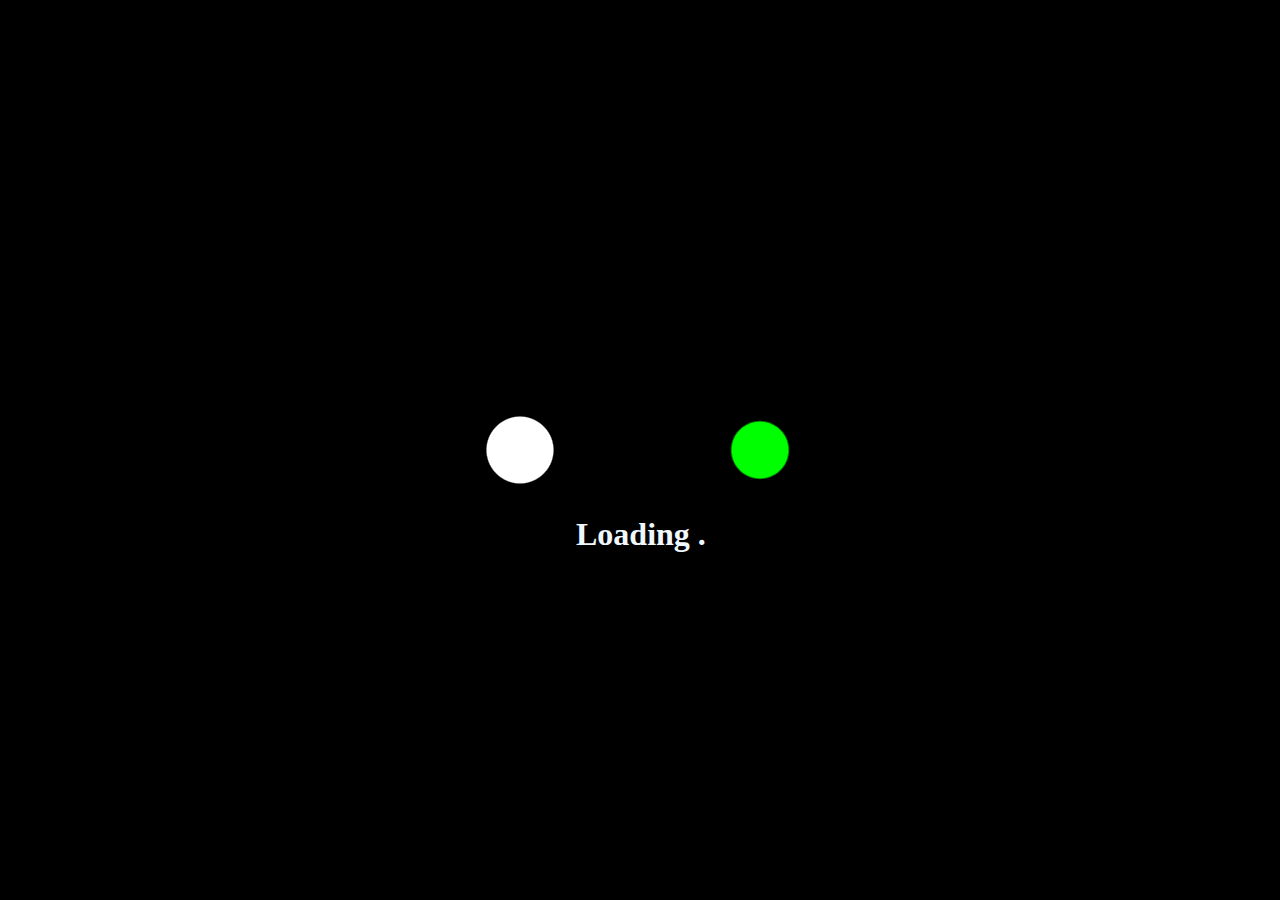
<file: index.html>
<!DOCTYPE html>
<html>
    -->
  <head>
    <title>Welcome To Alfonsus Simbolon</title>
    <meta name="viewport" content="width=device-width, initial-scale=1" />
    <link rel="shortcut icon" href="images/Iconslogo/rsz_logo_1-150x150.png" />

    <style>
      html,body{
          background:#000;
          margin:0;
      }
      .centered{
          width:400px;
          height:400px;
          position:absolute;
          top:50%;
          left:50%;
          transform:translate(-50%,-50%);
          background:#000;
          filter: blur(10px) contrast(20);
      }
      .circle-1,.circle-2{
          width:70px;
          height:70px;
          position:absolute;
          background:#fff;
          border-radius:50%;
          top:50%;left:50%;
          transform:translate(-50%,-50%);
      }

      /*
      The below code will animate the circle balls using css animation
      */
      .circle-1{
          left:20%;
          animation:osc-l 1.5s ease-in infinite;
          background-color: #fff;
      }
      .circle-2{
          left:80%;
          animation:osc-r 1.5s ease-in infinite;
          background: #2b2;
      }
      @keyframes osc-l{
          0%{left:20%;}
          50%{left:50%;}
          100%{left:20%;}
      }
      @keyframes osc-r{
          0%{left:80%;}
          50%{left:50%;}
          100%{left:80%;}
      }

      .text h1{
          color: aliceblue;
          top: 55%;
          position: absolute;
          left: 45%;
          font-weight: bold;
      }
      .text h1:after{
          content: ".";
          position: absolute;
          animation: caret infinite;
          animation-duration: 1.5s;
          animation-timing-function: steps(20, end);
      }


      @keyframes caret {
          0%, 100% {
            opacity: 0;
          }
          50% {
            opacity: 1;
          }
        }
    </style>
  </head>
  <body>
    <div class="centered">
      <div class="circle-1"></div>
      <div class="circle-2"></div>
    </div>
    <div class="text"><h1>Loading&nbsp;</h1></div>
    <script>
      //The below script changes the page to home after 2.3s using timeout function.
      setTimeout(function () {
        window.location.href = "home.html";
      }, 2300);
    </script>
  </body>
</html>
</file>
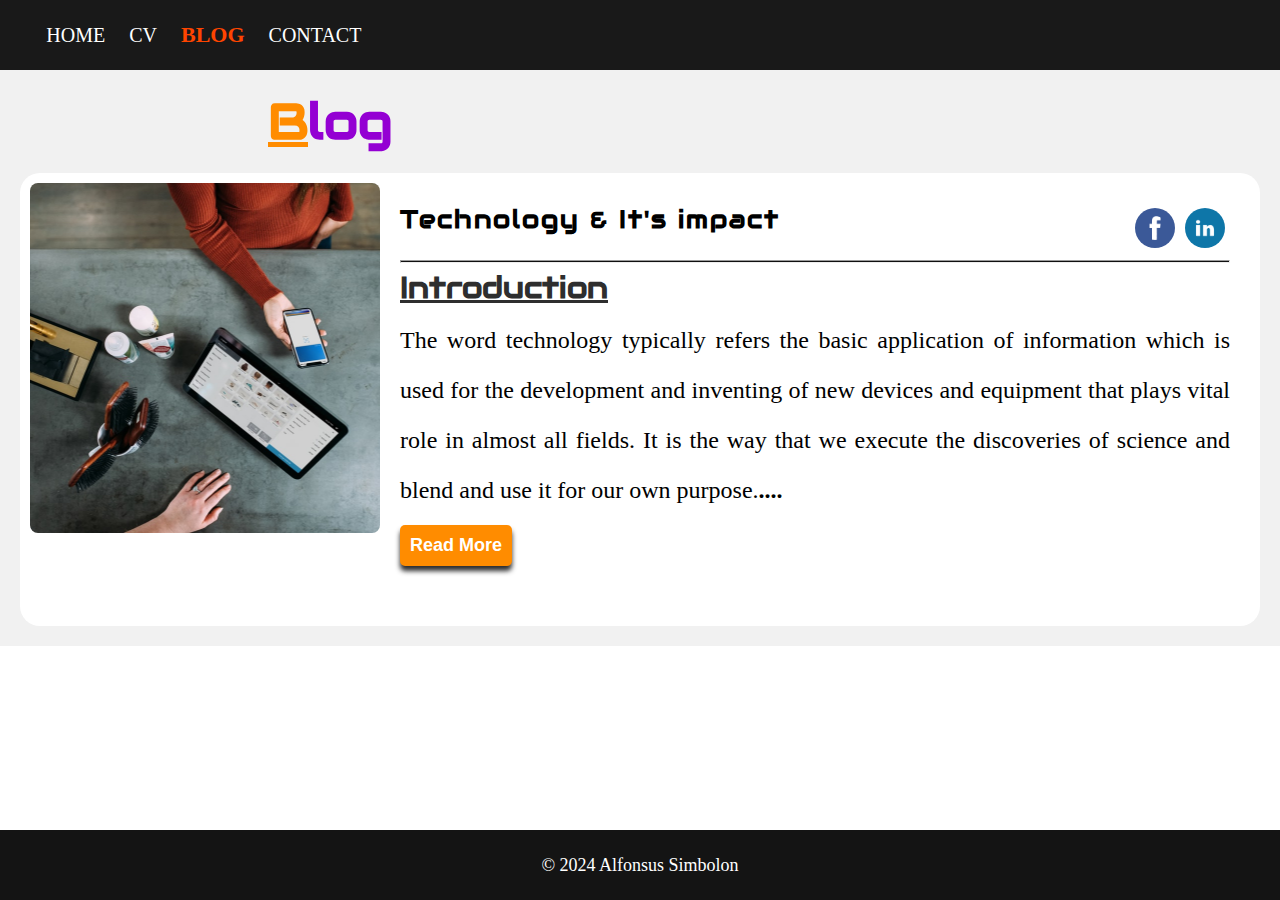
<file: blog.html>
<!DOCTYPE html>
<html>
    <head>
      <meta charset="utf-8">
      <meta lang="en">
       <meta name="viewport" content="width=device-width, initial-scale=1">
       <link rel="shortcut icon" href="images/Iconslogo/rsz_logo_1-150x150.png" />
        <link href="css/blog.css" type="text/css" rel="stylesheet">
        <link href="css/style.css" rel="stylesheet" type="text/css">
        <link href="https://fonts.googleapis.com/css?family=Audiowide|Baloo+Tamma|Kelly+Slab|Neucha|Righteous&display=swap" rel="stylesheet">
    <style>
        .toggle{
            height: 0px;
            background-color: #2e2e2e;
        }
        #open{
            color: aliceblue;
        }
        @media only screen and (max-width: 800px){
            .toggle{
                height: 50px;
            }
            
        }
    </style>
    </head>
    <body>
        <div class="toggle">
            <span style="font-size:40px;cursor:pointer;margin-left: 10px;" onclick="openNav()" id="open">&#9776; </span>
        </div>
       <div id="myNav" class="navbar" style="background-color: rgba(0,0,0,0.9);">
          <a href="javascript:void(0)" class="closebtn" onclick="closeNav()" id="close">&times;</a>
          <div class="navbar-content">
            <a href="home.html">Home</a>
            <a href="resume.html">CV</a>
            <a href="blog.html" id="active">Blog</a>
            <a href="contact.html">Contact</a>
          </div>
        </div>
        <div class="blog">
           <h1 style="color:darkviolet; position: relative; left: 20%;"><span style="color: darkorange; text-decoration: underline">B</span>log</h1>
            <div class="blog-main">
            <div class="main-part" id="main">
               <div class="cont-img" id="coimg">
               </div>
               <div class="cont-text">
                 <div  class="blog-header">
                 <span class="social-icons">
                     
                      <a href="https://web.facebook.com/alfonsius.simbolon" target="_blank"><img src="images/Iconslogo/facebook-32.png" class="fa-facebook"></a>
                      
                      <a href="https://linkedin.com/in/alfonsus-simbolon-5771b71b9" target="_blank"><img src="images/Iconslogo/linkedin-32.png" class="fa-linkedin"></a>
                      
                  </span>
                  Technology & It's impact
                  <hr style="clear: both; height: 3px; background-color: #101010">
                 </div>
                   <p><b><span class="h2">Introduction</span></b><br>The word technology typically refers the basic application of information which is used for the development and inventing of new devices and equipment that plays vital role in almost all fields. It is the way that we execute the discoveries of science and blend and use it for our own purpose.<span id="dots" style="font-weight: bold;">....</span><span id="more">Today, it a common term that denotes various tools, machines and equipment. These all tools are invented by human to make tasks faster, easier, comfortable and more convenient. Even though technology has gone a very long way in making life more convenient for every one of us, technology has also brought along a variety of negative effects that we cannot overlook.
                       <br><b><span class="h2">Advantages of Technology</span></b><br>
                   If we say how old is technology, then we can get variety of answers. But I want to say technology is as old a life itself. We have always had different forms of technology so it is very much difficult for us to point out the concurrent and the exact invention of technology at every point of our civilization. All the daily requirements and tools that we use including mobile phones, internet, gas stove, air conditions, bikes, vehicles, refrigerators, heater etc all are the inventions of technology. Technology helps us in almost all of the fields including education, agriculture, research and so on. For example, today we are able to chat with each other in real time only with the help of technology. We can have video conferencing, real time chatting, audio transfer. We can hear that somewhere due to technology people are using holographic technique to make a virtual reality which looks real and accurate.
                       <br><b><span class="h2">Addiction of technology</span></b><br>
                   Due to advancement and rapid growth of technology it is fine to improve our life and the process of living. However, there is too rapid increase in the addiction level of technology and this addiction can be very dangerous and disastrous. Recently, due to the addiction of popular video game PUBG we have heard many incidents. A friend killed another due to just not giving something inside game, a child killed his parents in India because his parents restrict him from playing such game. Many such incidents were happened due to the addiction in technology. Another very good example is our cell phones, no matter where you go, you will find people busy and focused on their phone than the real world. Today, every one in this society uses vehicles to travel to very short distance which lacks physical exercise. This causes many chronic diseases including diabetes, High blood pressure etc.
                       <br><b><span class="h2">Disadvantages of technology</span></b><br>
                   Although we are getting a lot of benefits from technology, we too face many problems through it. The first and the worst condition that is faced by using technology is pollution. Due to drastic increase in pollution of our environment, we are facing new diseases, global warming and depletion of various resources. Valuable resources are in the phase of extinct. We are getting too high temperature in summer and too low in winter due to global warming caused by technology.  Because of excessive of entertainment provided by technology in our daily lives, people don’t go outside and enjoy the nature.<br>
                   The technology has both positive and negative impact on daily lifestyle. However, we need to manage the both as two sides of same coin. It is usually hard for a lot of people to find correct balance between the real world and the virtual which is created by technology. There are some people who become so addicted to technology and the way of life that technology brought that people have totally forgotten how life is with nature. Also, there are some who have refused to accept technology and are stuck with old ways which makes them to live a life that is not up to standard. It is better to find the right balance between technology and life. Doing this will go a very long way in living a life that is both easy (using technology) and healthy (through nature).
                       <br><b><span class="h2">Conclusion</span></b><br>
                   We can tell technology to be very addictive as a result of its convenience and the easy comfort sources with much better entertainment that it offers. It is however important that a person try to find a balance between nature and technology and not get too much of technology. If one can be able to do this, it is sure that one’s life will be changed for a better and one would be able to live a happy and free of stress-free life.
                   </span></p>
                   <button onclick="myFunction()" id="myBtn" class="btn-more">Read more</button>
               </div>
            </div>
        </div>
        </div>
        
        <!--Copyright Information-->
        <div class="copyright">
            <p>&copy; 2024 <a href="linkedin.com/in/alfonsus-simbolon-5771b71b9">Alfonsus Simbolon</a></p>
        </div>
        <script>
            function myFunction() {
                var dots = document.getElementById("dots");
                var moreText = document.getElementById("more");
                var btnText = document.getElementById("myBtn");
                var main = document.getElementById("main");
                var coimg = document.getElementById("coimg");
              if (dots.style.display === "none") {
                  dots.style.display = "inline";
                  btnText.innerHTML = "Read more";
                  moreText.style.display = "none";
                  main.style.display = "flex";
                  coimg.style.width = "350px";
                  
                  
              } else {
                  dots.style.display = "none";
                  btnText.innerHTML = "Read less";
                  moreText.style.display = "inline";
                  main.style.display = "block";
                  coimg.style.width = "100%";
                  coimg.style.transition = "all 1s";
                }
        }
        </script>
        <script src="js/main.js" type="text/javascript"></script>
    </body>
</html>
</file>
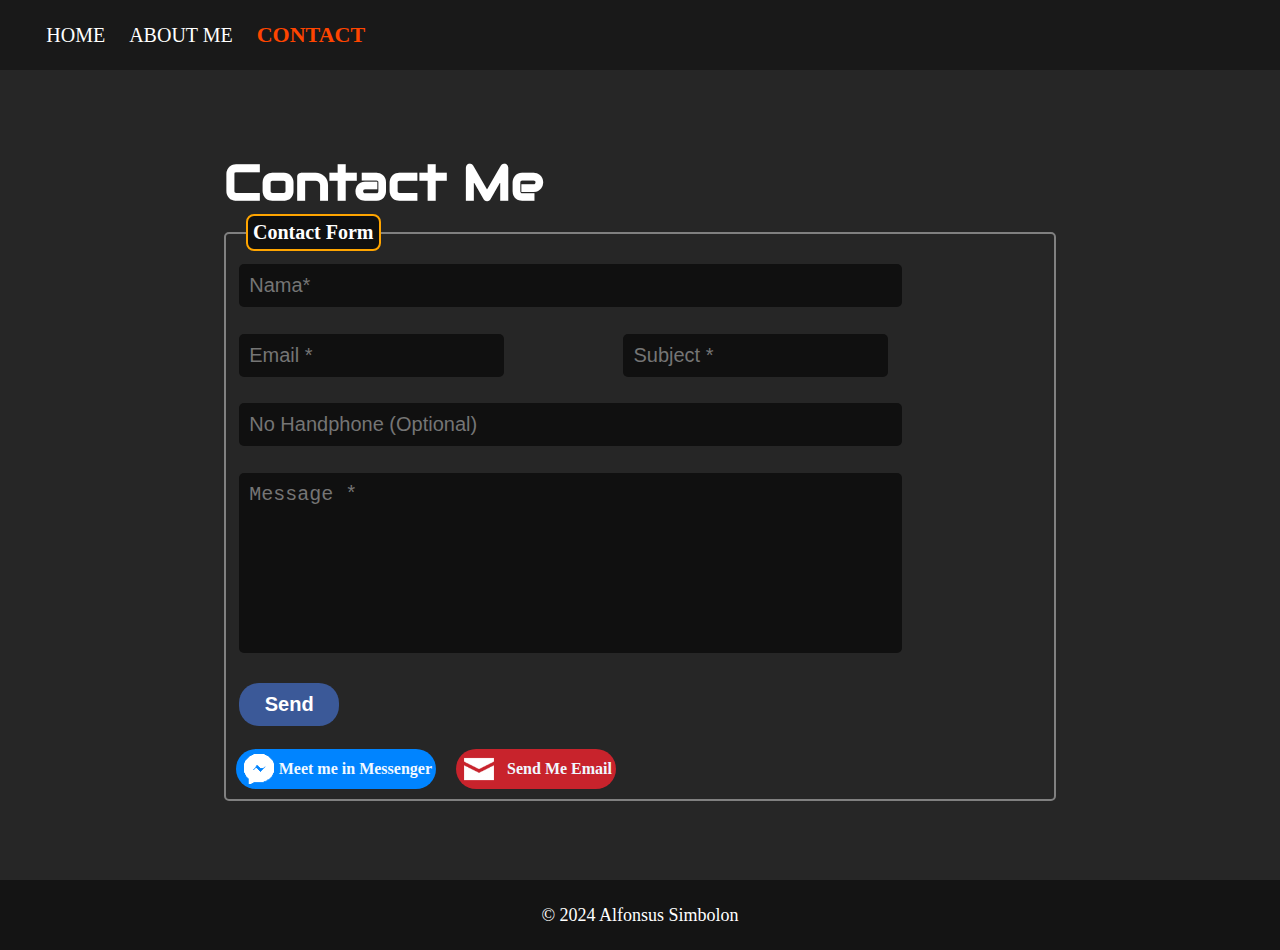
<file: contact.html>
<!DOCTYPE html>
<html>
    <head>
        <title>Contact Me</title>
        <meta charset="utf-8">
        <meta lang="en">
        <meta name="viewport" content="width=device-width, initial-scale=1">
       <link rel="shortcut icon" href="images/Iconslogo/rsz_logo_1-150x150.png" />
        <link href="css/contact.css" rel="stylesheet" type="text/css">
        <link href="css/style.css" type="text/css" rel="stylesheet">
        <link href="https://fonts.googleapis.com/css?family=Audiowide|Baloo+Tamma|Kelly+Slab|Neucha|Righteous&display=swap" rel="stylesheet">
        <style>
        .toggle{
            height: 0px;
            background-color: #2e2e2e;
        }
        #open{
            color: aliceblue;
        }
        @media only screen and (max-width: 800px){
            .toggle{
                height: 50px;
            }
            
        }
    </style>
    </head>
    <body>
        <div class="toggle">
            <span style="font-size:40px;cursor:pointer;margin-left: 10px;" onclick="openNav()" id="open">&#9776; </span>
        </div>
       <div id="myNav" class="navbar" style="background-color: rgba(0,0,0,0.9);">
          <a href="javascript:void(0)" class="closebtn" onclick="closeNav()" id="close">&times;</a>
          <div class="navbar-content">
            <a href="home.html">Home</a>
            <a href="resume.html">About me</a>
            <a href="gallery.html" id="active">Contact</a>
          </div>
        </div>
        
        <div class="contact-area" id="contact">
            <div class="text-part">
                <h1>Contact Me</h1>
                <fieldset>
                    <legend>Contact Form</legend>
                    <div class="cont-form">
                    <form onsubmit="return validateForm()">
                    <input type="text" id="name" placeholder="Nama*"><br>
                    <input type="text" id="email" placeholder="Email *">
                    <input type="text" id="subject" placeholder="Subject *"><br>
                    <input type="text" placeholder="No Handphone (Optional)" id="phone"><br>
                    <textarea id="message" placeholder="Message *"></textarea><br>
                    <button type="submit" id="btn-submit">Send</button>
                    <div class="soci-contact">
                       <a href="https://m.me/forkhaki" target="_blank">
                        <div class="messenger">
                            <img src="images/Iconslogo/messengerf.png">
                            <div class="text">Meet me in Messenger</div>
                        </div>
                        </a>
                        <a href="mailto:alfonsussimbolon30@gmail.com?subject=Site_Message&body=Hi" target="_blank">
                        <div class="email">
                             <img src="images/Iconslogo/envelope.png">
                            <div class="text">Send Me Email</div>
                        </div>
                        </a>
                    </div>
                    </form>
                </div>
                </fieldset>
            </div>
        </div>
        <!--This is for playing alert sound-->
        <audio id="alert" src="sound/alerts.mp3" preload="auto"></audio>
        <audio id="success" src="sound/success.mp3" preload="auto"></audio>

        <!--Copyright Information-->
        <div class="copyright">
            <p>&copy; 2024 <a href="linkedin.com/in/alfonsus-simbolon-5771b71b9">Alfonsus Simbolon</a></p>
        </div>
        <script src="js/main.js" type="text/javascript"></script>
        <script src="js/formValidate.js" type="text/javascript"></script>
    </body>
</html>
</file>
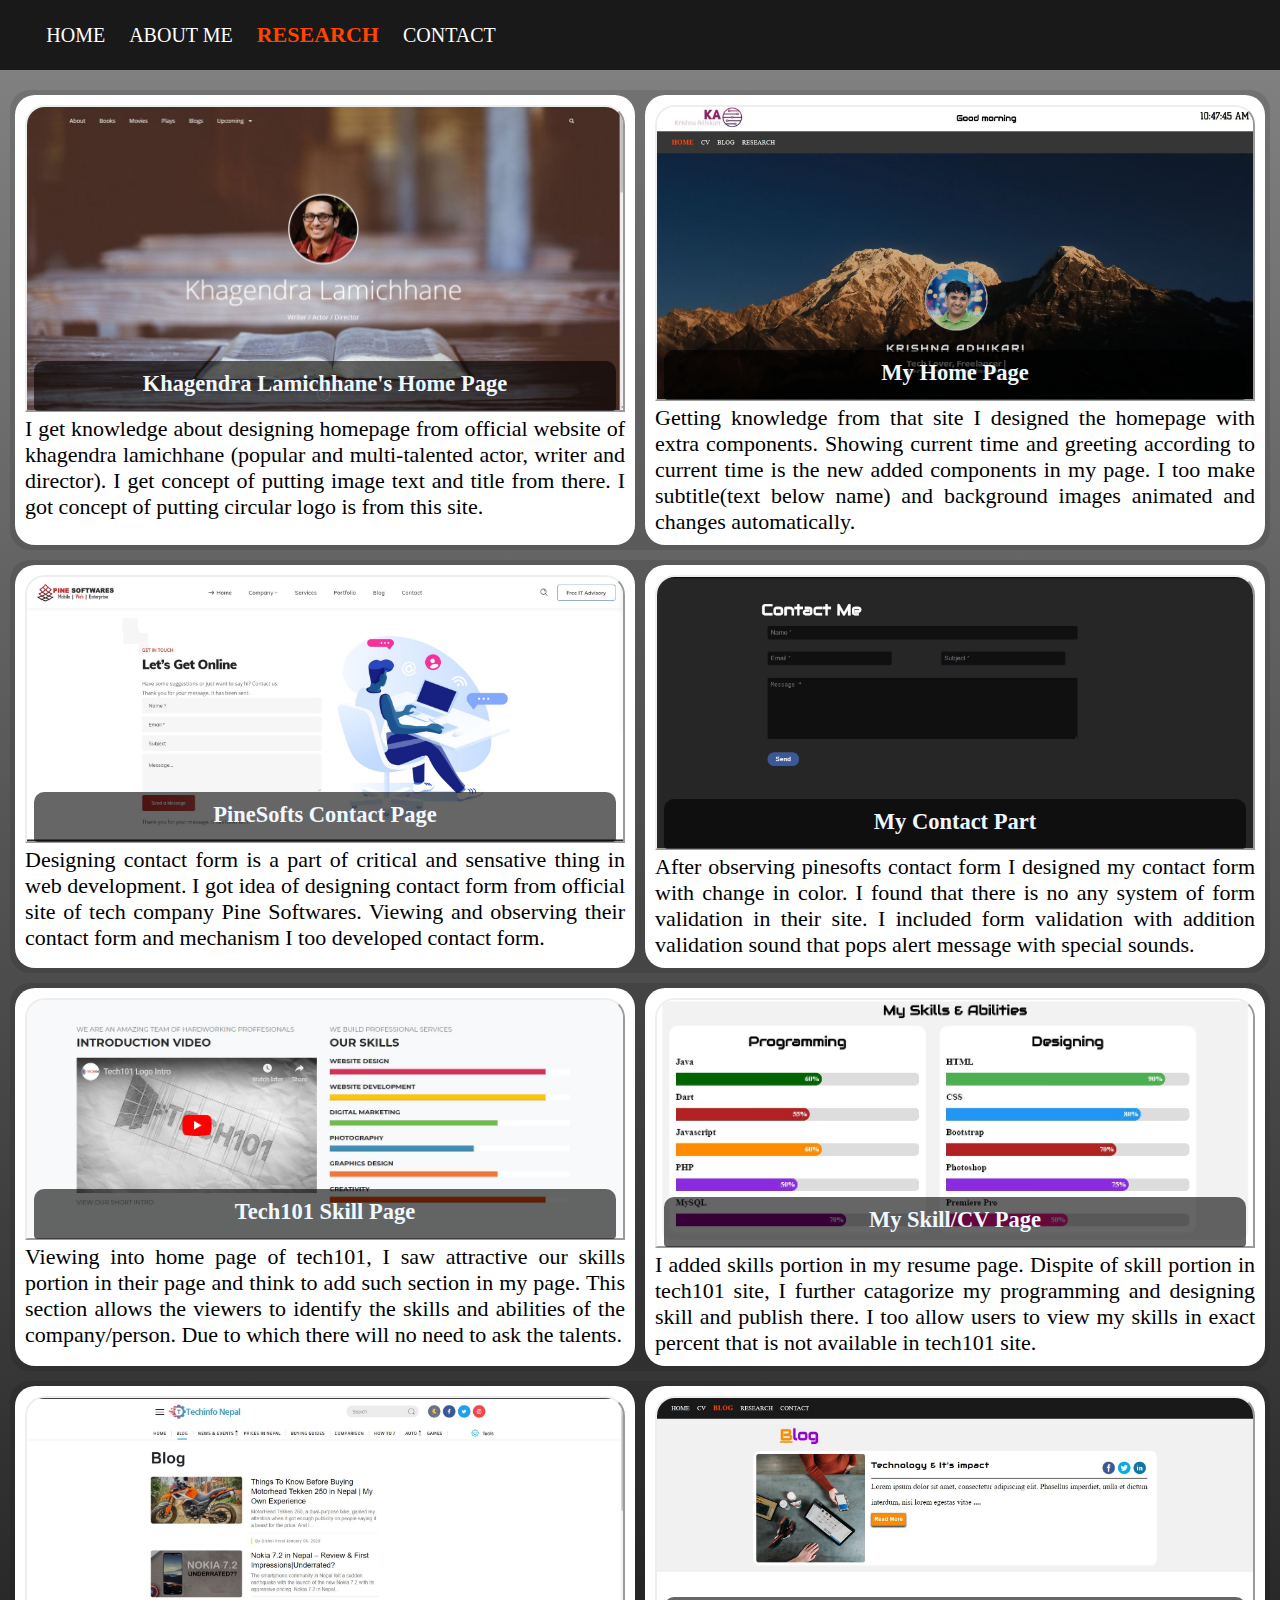
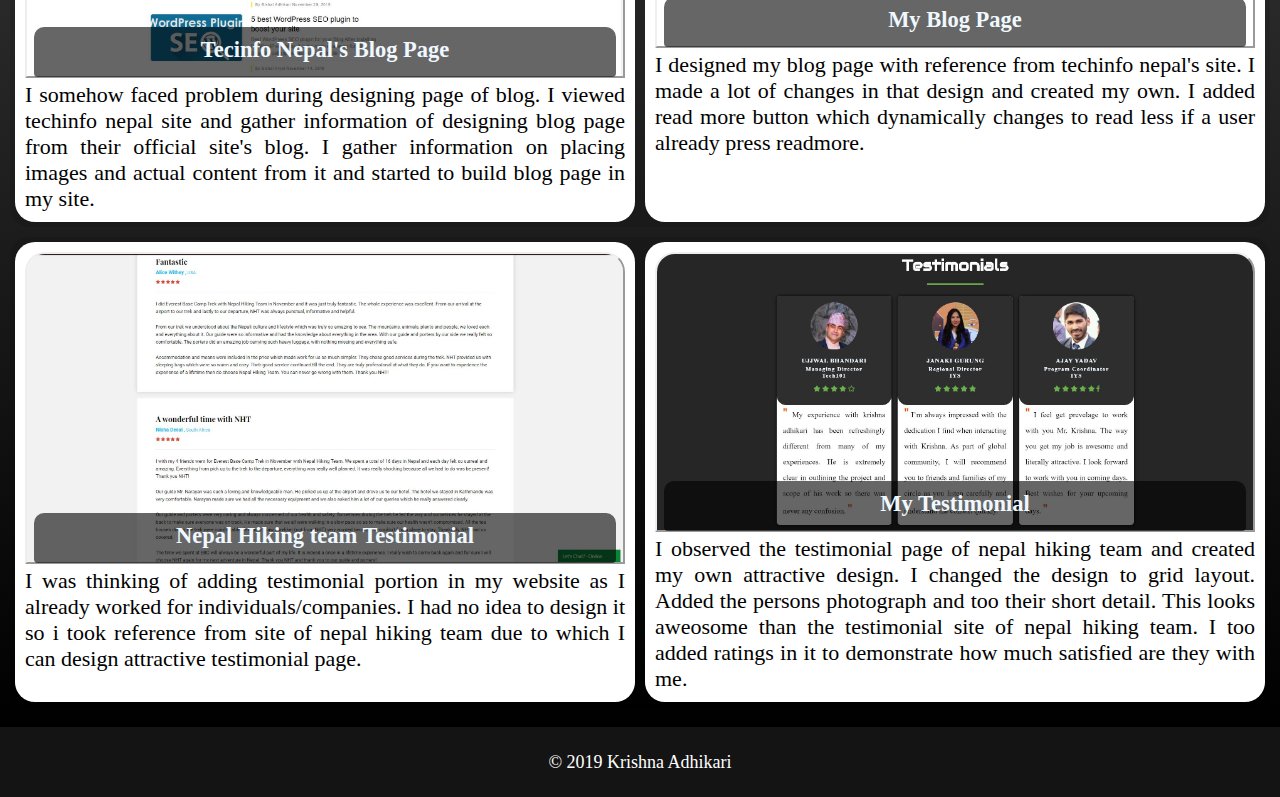
<file: research.html>
<!DOCTYPE html>
<html>
    <head>
      <meta charset="utf-8">
      <meta lang="en">
       <meta name="viewport" content="width=device-width, initial-scale=1">
       <link rel="shortcut icon" href="images/Iconslogo/rsz_logo_1-150x150.png" />
        <link href="css/research.css" type="text/css" rel="stylesheet">
        <link href="css/style.css" rel="stylesheet" type="text/css">
        <link href="https://fonts.googleapis.com/css?family=Audiowide|Baloo+Tamma|Kelly+Slab|Neucha|Righteous&display=swap" rel="stylesheet">
    <style>
        .toggle{
            height: 0px;
            background-color: #2e2e2e;
        }
        #open{
            color: aliceblue;
        }
        @media only screen and (max-width: 800px){
            .toggle{
                height: 50px;
            }
            
        }
    </style>
    </head>
    <body>
        <div class="toggle">
            <span style="font-size:40px;cursor:pointer;margin-left: 10px;" onclick="openNav()" id="open">&#9776; </span>
        </div>
       <div id="myNav" class="navbar" style="background-color: rgba(0,0,0,0.9);">
          <a href="javascript:void(0)" class="closebtn" onclick="closeNav()" id="close">&times;</a>
          <div class="navbar-content">
            <a href="home.html">Home</a>
            <a href="resume.html">About me</a>
            <a href="research.html" id="active">Research</a>
            <a href="contact.html">Contact</a>
          </div>
        </div>
        <div class="research" id="main">
           <!--Research 1-->
            <div class="content">
                <div class="part-left">
                    <div class="impart-re">
                        <img src="images/khhome.jpg">
                        <div class="overlay">
                            <a href="http://khagendralamichhane.com.np/" class="icon" title="Go to site" target="_blank"><img src="images/Iconslogo/link-50.png" class="link"></a>
                        </div>
                        <div class="website-name">
                            <h2>Khagendra Lamichhane's Home Page</h2>
                        </div>
                    </div>
                    <div class="tepart-re">
                        I get knowledge about designing homepage from official website of khagendra lamichhane (popular and multi-talented actor, writer and director). I get concept of putting image text and title from there. I got concept of putting circular logo is from this site.
                    </div>
                </div>
                <div class="part-right">
                    <div class="impart-re">
                        <img src="images/myhome.JPG">
                        <div class="overlay">
                            <a href="home.html" class="icon" title="Go to site" target="_blank"><img src="images/Iconslogo/link-50.png" class="link"></a>
                        </div>
                        <div class="website-name">
                            <h2>My Home Page</h2>
                        </div>
                    </div>
                    <div class="tepart-re">
                        Getting knowledge from that site I designed the homepage with extra components. Showing current time and greeting according to current time is the new added components in my page. I too make subtitle(text below name) and background images animated and changes automatically.
                    </div>
                </div>
            </div>
            
            <!--Research 2-->
            <div class="content">
                <div class="part-left">
                    <div class="impart-re">
                        <img src="images/picontact.JPG">
                        <div class="overlay">
                            <a href="https://pinesofts.com/contact" class="icon" title="Go to site" target="_blank"><img src="images/Iconslogo/link-50.png" class="link"></a>
                        </div>
                        <div class="website-name">
                            <h2>PineSofts Contact Page</h2>
                        </div>
                    </div>
                    <div class="tepart-re">
                        Designing contact form is a part of critical and sensative thing in web development. I got idea of designing contact form from official site of tech company Pine Softwares. Viewing and observing their contact form and mechanism I too developed contact form.
                    </div>
                </div>
                <div class="part-right">
                    <div class="impart-re">
                        <img src="images/mycontact.JPG">
                        <div class="overlay">
                            <a href="home.html#contact" class="icon" title="Go to site" target="_blank"><img src="images/Iconslogo/link-50.png" class="link"></a>
                        </div>
                        <div class="website-name">
                            <h2>My Contact Part</h2>
                        </div>
                    </div>
                    <div class="tepart-re">
                        After observing pinesofts contact form I designed my contact form with change in color. I found that there is no any system of form validation in their site. I included form validation with addition validation sound that pops alert message with special sounds.
                    </div>
                </div>
            </div>
            
            <!--Research 3-->
            <div class="content">
                <div class="part-left">
                    <div class="impart-re">
                        <img src="images/tech101skill.JPG">
                        <div class="overlay">
                            <a href="https://tech101.com.np" class="icon" title="Go to site" target="_blank"><img src="images/Iconslogo/link-50.png" class="link"></a>
                        </div>
                        <div class="website-name">
                            <h2>Tech101 Skill Page</h2>
                        </div>
                    </div>
                    <div class="tepart-re">
                        Viewing into home page of tech101, I saw attractive our skills portion in their page and think to add such section in my page. This section allows the viewers to identify the skills and abilities of the company/person. Due to which there will no need to ask the talents.
                    </div>
                </div>
                <div class="part-right">
                    <div class="impart-re">
                        <img src="images/myskill.JPG">
                        <div class="overlay">
                            <a href="resume.html#skill-section" class="icon" title="Go to site" target="_blank"><img src="images/Iconslogo/link-50.png" class="link"></a>
                        </div>
                        <div class="website-name">
                            <h2>My Skill/CV Page</h2>
                        </div>
                    </div>
                    <div class="tepart-re">
                        I added skills portion in my resume page. Dispite of skill portion in tech101 site, I further catagorize my programming and designing skill and publish there. I too allow users to view my skills in exact percent that is not available in tech101 site. 
                    </div>
                </div>
            </div>
            
            <!--Research 4-->
            <div class="content">
                <div class="part-left">
                    <div class="impart-re">
                        <img src="images/tecblog.JPG">
                        <div class="overlay">
                            <a href="https://techinfonepal.com/category/blog/" class="icon" title="Go to site" target="_blank"><img src="images/Iconslogo/link-50.png" class="link"></a>
                        </div>
                        <div class="website-name">
                            <h2>Tecinfo Nepal's Blog Page</h2>
                        </div>
                    </div>
                    <div class="tepart-re">
                        I somehow faced problem during designing page of blog. I viewed techinfo nepal site and gather information of designing blog page from their official site's blog.
                        I gather information on placing images and actual content from it and started to build blog page in my site.
                    </div>
                </div>
                <div class="part-right">
                    <div class="impart-re">
                        <img src="images/myblog.JPG">
                        <div class="overlay">
                            <a href="blog.html" class="icon" title="Go to site" target="_blank"><img src="images/Iconslogo/link-50.png" class="link"></a>
                        </div>
                        <div class="website-name">
                            <h2>My Blog Page</h2>
                        </div>
                    </div>
                    <div class="tepart-re">
                        I designed my blog page with reference from techinfo nepal's site. I made a lot of changes in that design and created my own. I added read more button which dynamically changes to read less if a user already press readmore.
                    </div>
                </div>
            </div>
            
            <!--Research 5-->
            <div class="content">
                <div class="part-left">
                    <div class="impart-re">
                        <img src="images/nephiketestimonial.JPG">
                        <div class="overlay">
                            <a href="https://www.nepalhikingteam.com/testimonial/" class="icon" title="Go to site" target="_blank"><img src="images/Iconslogo/link-50.png" class="link"></a>
                        </div>
                        <div class="website-name">
                            <h2>Nepal Hiking team Testimonial</h2>
                        </div>
                    </div>
                    <div class="tepart-re">
                        I was thinking of adding testimonial portion in my website as I already worked for individuals/companies. I had no idea to design it so i took reference from site of nepal hiking team due to which I can design attractive testimonial page. 
                    </div>
                </div>
                <div class="part-right">
                    <div class="impart-re">
                        <img src="images/mytestim.JPG">
                        <div class="overlay">
                            <a href="home.html#testimonial" class="icon" title="Go to site" target="_blank"><img src="images/Iconslogo/link-50.png" class="link"></a>
                        </div>
                        <div class="website-name">
                            <h2>My Testimonial</h2>
                        </div>
                    </div>
                    <div class="tepart-re">
                        I observed the testimonial page of nepal hiking team and created my own attractive design. I changed the design to grid layout. Added the persons photograph and too their short detail. This looks aweosome than the testimonial site of nepal hiking team. I too added ratings in it to demonstrate how much satisfied are they with me.
                    </div>
                </div>
            </div>
        </div>
        
        <!--Copyright Information-->
        <div class="copyright">
            <p>&copy; 2019 <a href="https://adhikarikrishna1.com.np">Krishna Adhikari</a></p>
        </div>
        <script src="js/main.js" type="text/javascript"></script>
    </body>
</html>
</file>
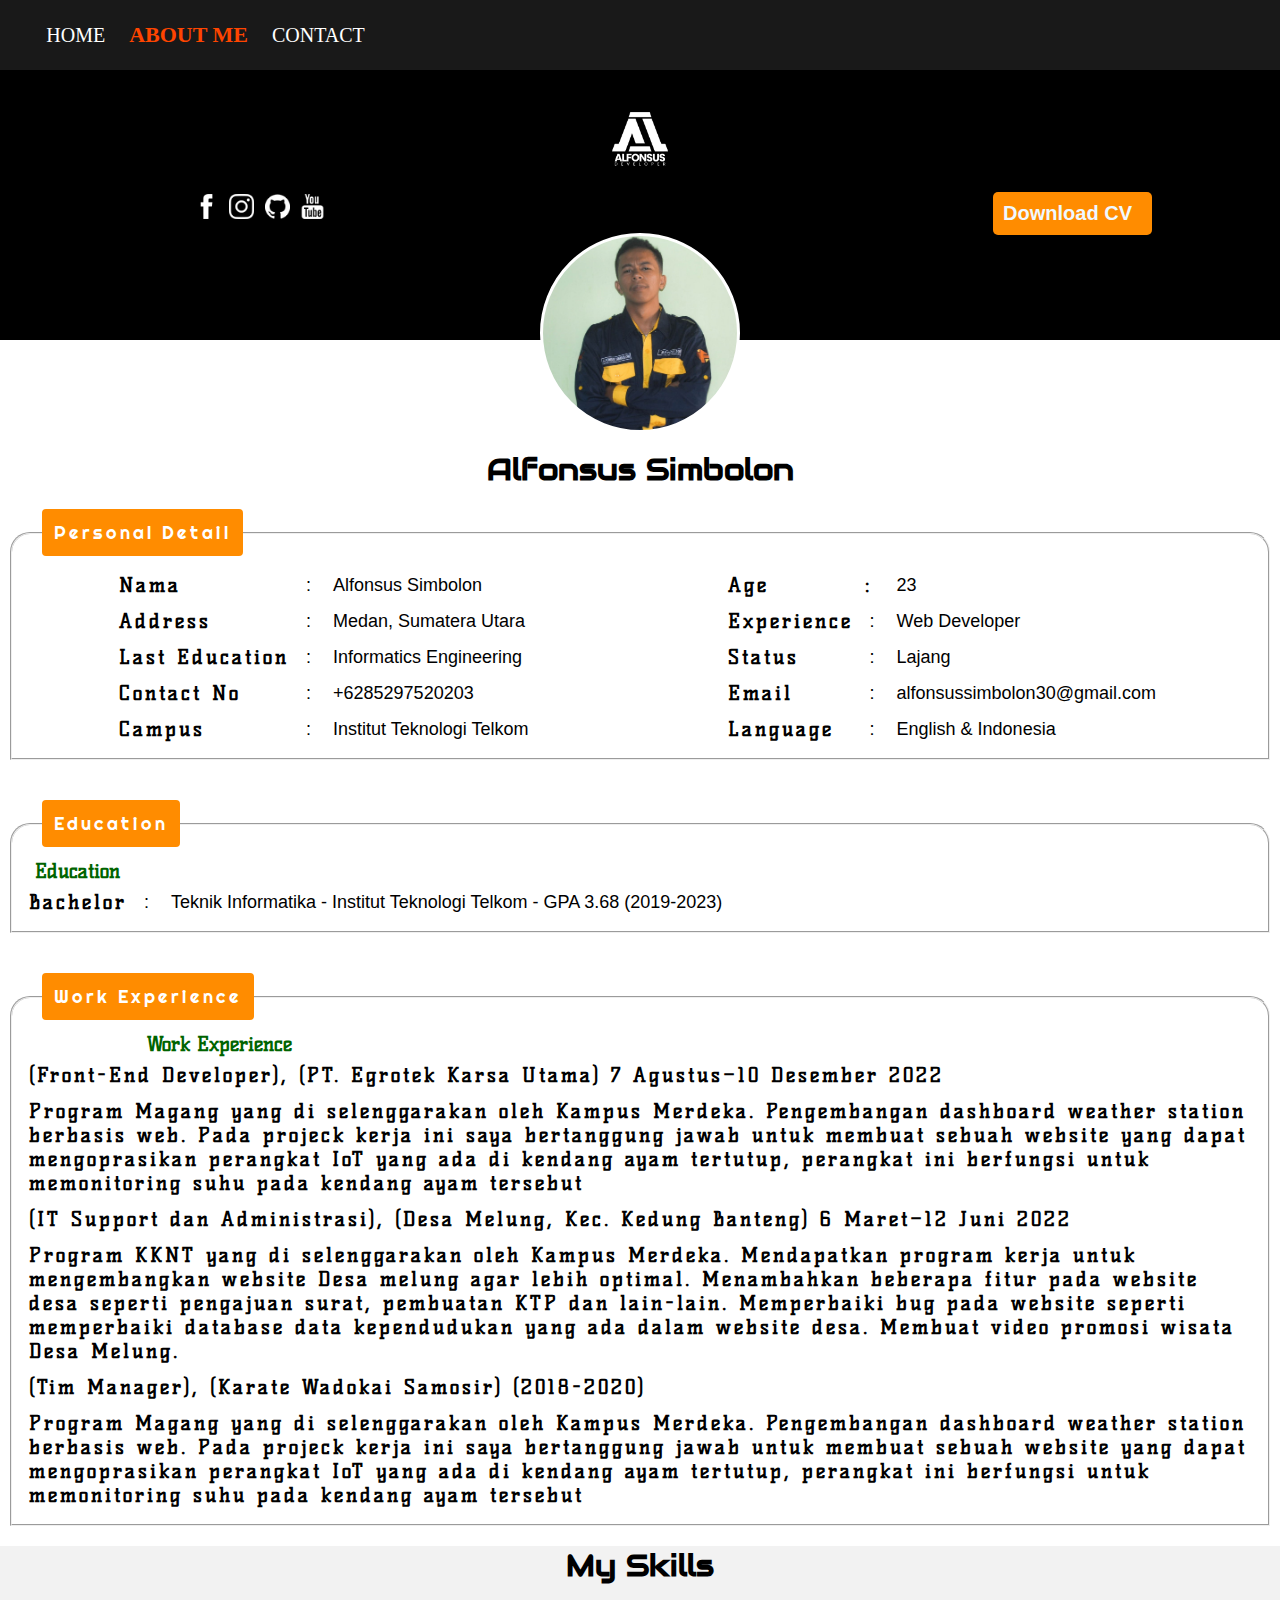
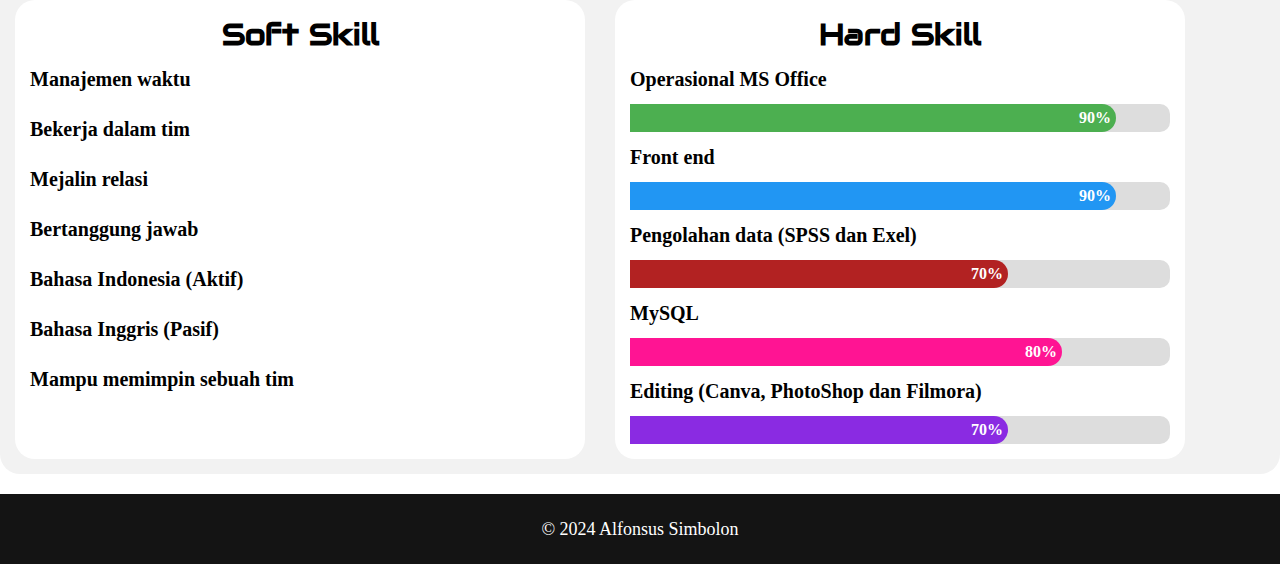
<file: resume.html>
<!DOCTYPE html>

<html>
    <head>
       <meta name="viewport" content="width=device-width, initial-scale=1">
       <link rel="shortcut icon" href="images/Iconslogo/rsz_logo_1-150x150.png" />
        <link href="css/resume.css" type="text/css" rel="stylesheet">
        <link href="css/style.css" rel="stylesheet" type="text/css">
        <link href="https://fonts.googleapis.com/css?family=Audiowide|Baloo+Tamma|Kelly+Slab|Neucha|Righteous&display=swap" rel="stylesheet">
    <style>
        .toggle{
            height: 0px;
        }
        @media only screen and (max-width: 800px){
            .toggle{
                height: 50px;
            }
        }
    </style>
    </head>
    <body>
        <div class="toggle">
            <span style="font-size:40px;cursor:pointer;margin-left: 10px;" onclick="openNav()" id="open">&#9776; </span>
        </div>
       <div id="myNav" class="navbar" style="background-color: rgba(0,0,0,0.9);">
          <a href="javascript:void(0)" class="closebtn" onclick="closeNav()" id="close">&times;</a>
          <div class="navbar-content">
            <a href="home.html">Home</a>
            <a href="resume.html" id="active">About me</a>
            <a href="contact.html">Contact</a>
          </div>
        </div>
        <div class="top-part">
            <div class="back-part">
            <div class="sign">
               <img src="images/Iconslogo/sign1.png">
            </div>
            <div class="social-icons">
               <a href="https://web.facebook.com/alfonsius.simbolon" target="_blank"><img src="images/Iconslogo/facebook-32.png"></a>
               
               <a href="https://www.instagram.com/ponsus.bolon//" target="_blank"><img src="images/Iconslogo/instagram-32.png"></a>
               
               <a href="https://github.com/alfonsus0203/alfonsus0203" target="_blank"><img src="images/Iconslogo/github-32.png"></a>
               
               
               <a href="https://www.youtube.com/@haseado5992" target="_blank"><img src="images/Iconslogo/youtube-32.png"></a>
            </div>
            <div class="down-button">
                <a href="">
                    <button class="btn-dwn" type="button" onclick="confirmDownload()">Download CV<i class="fa fa-download" id="dwn-icon"></i></button>
                </a>
            </div>
        </div>
        <div class="per-img"></div>
        </div>
        <div class="main-part">
            <h2>Alfonsus Simbolon</h2>
            <div class="cv-area">
               <div class="fieldset-cover">
                   <fieldset>
                  <legend>Personal Detail</legend>
                   <div class="per-detail">
                   <table class="tb-left">
                       <tr>
                           <th>Nama </th>
                           <td> : </td>
                           <td>Alfonsus Simbolon</td>
                       </tr>
                       <tr>
                           <th>Address </th>
                           <td> : </td>
                           <td>Medan, Sumatera Utara</td>
                           
                       </tr>
                       <tr>
                           <th>Last Education </th>
                           <td> : </td>
                           <td>Informatics Engineering</td>
                           
                       </tr>
                       <tr>
                           <th>Contact No</th>
                           <td> : </td>
                           <td>+6285297520203</td>
                           
                       </tr>
                       <tr>
                           <th>Campus</th>
                           <td> : </td>
                           <td>Institut Teknologi Telkom</td>
                           
                       </tr>
                   </table>
                   <table class="tb-right">
                       <tr>
                           <th> Age </th>
                           <th> : </th>
                           <td>23</td>
                       </tr>
                       <tr>
                           <th> Experience </th>
                           <td> : </td>
                           <td>Web Developer</td>
                       </tr>
                       <tr>
                           <th> Status </th>
                           <td> : </td>
                           <td>Lajang</td>
                       </tr>
                       <tr>
                           <th> Email </th>
                           <td> : </td>
                           <td>alfonsussimbolon30@gmail.com</td>
                       </tr>
                       <tr>
                           <th> Language </th>
                           <td> : </td>
                           <td>English & Indonesia</td>
                       </tr>
                   </table>
               </div>
               </fieldset>
               </div>
               <div class="fieldset-cover">
                   <fieldset>
                   <legend>Education</legend>
                   <div class="edu-detail">
                       <table>
                          <caption>Education</caption>
                           <tr>
                               <th>Bachelor</th>
                               <td>:</td>
                               <td>Teknik Informatika - Institut Teknologi Telkom - GPA 3.68 (2019-2023)</td>
                           </tr>
                           
                       </table>
                   </div>
               </fieldset>
               </div>
               <div class="fieldset-cover">
                   <fieldset>
                   <legend>Work Experience</legend>
                   <div class="work-detail">
                       <table class="tbl-work">
                          <caption>Work Experience</caption>
                           <tr>
                               <th>(Front-End Developer), (PT. Egrotek Karsa Utama)	7 Agustus–10 Desember 2022</th>
                            <tr>
                                <th>Program Magang yang di selenggarakan oleh Kampus Merdeka. Pengembangan dashboard weather station berbasis web. Pada projeck kerja ini 
                                    saya bertanggung jawab untuk membuat sebuah website yang dapat mengoprasikan perangkat IoT yang ada di kendang ayam tertutup, perangkat
                                     ini berfungsi untuk memonitoring suhu pada kendang ayam tersebut
                                    </th>
                            </tr>
                           </tr>

                           <tr>
                            <th>(IT Support dan Administrasi), (Desa Melung, Kec. Kedung Banteng)	6 Maret–12 Juni 2022</th>
                         <tr>
                             <th>Program KKNT yang di selenggarakan oleh Kampus Merdeka.
                                 Mendapatkan program kerja untuk mengembangkan website Desa melung agar lebih optimal.
                                 Menambahkan beberapa fitur pada website desa seperti pengajuan surat, pembuatan KTP dan lain-lain.
                                 Memperbaiki bug pada website seperti memperbaiki database data kependudukan yang ada dalam website desa.
                                 Membuat video promosi wisata Desa Melung.
                                 </th>
                         </tr>
                        </tr>

                        <tr>
                            <th>(Tim Manager), (Karate Wadokai Samosir) (2018-2020)</th>
                         <tr>
                             <th>Program Magang yang di selenggarakan oleh Kampus Merdeka. Pengembangan dashboard weather station berbasis web. Pada projeck kerja ini 
                                 saya bertanggung jawab untuk membuat sebuah website yang dapat mengoprasikan perangkat IoT yang ada di kendang ayam tertutup, perangkat
                                  ini berfungsi untuk memonitoring suhu pada kendang ayam tersebut
                                 </th>
                         </tr>
                        </tr>
                       </table>
                   </div>
               </fieldset>
               </div>
                <div class="skill-section" id="skill-section">
                   <h2>My Skills</h2>
                    <div class="skill-part">
                    <div class="prgm-skill">
                    <h2>Soft Skill </h2>
                        
                        <p>Manajemen waktu</p>
                        <div class="container-skill">
                        </div>
                        <p>Bekerja dalam tim</p>
                        <div class="container-skill">
                        </div>
                        <p>Mejalin relasi</p>
                        <div class="container-skill">
                        </div>
                        <p>Bertanggung jawab</p>
                        <div class="container-skill">
                        </div>
                        <p>Bahasa Indonesia (Aktif)</p>
                        <div class="container-skill">
                        </div>
                        <p>Bahasa Inggris (Pasif)</p>
                        <div class="container-skill">
                        </div>
                        <p>Mampu memimpin sebuah tim</p>
                        <div class="container-skill">
                        </div>
                        
                    </div>
                    
                    <div class="design-skill">
                       <h2>Hard Skill </h2>
                        <p>Operasional MS Office</p>
                        <div class="container-skill">
                          <div class="skills html">90%</div>
                        </div>
                        
                        <p>Front end</p>
                        <div class="container-skill">
                          <div class="skills css">90%</div>
                        </div>
                        <p>Pengolahan data (SPSS dan Exel)</p>
                        <div class="container-skill">
                          <div class="skills bootstrap">70%</div>
                        </div>
                        <p>MySQL</p>
                        <div class="container-skill">
                          <div class="skills mysql">80%</div>
                        </div>
                        <p>Editing (Canva, PhotoShop dan Filmora)</p>
                        <div class="container-skill">
                          <div class="skills photoshop">70%</div>
                        </div>

                    </div>
                </div>
                </div> 
            </div>
        </div>
        <!--Copyright Information-->
        <div class="copyright">
            <p>&copy; 2024 Alfonsus Simbolon</a></p>
        </div>
        <script>
            function confirmDownload(){
                alert("Download is preparing & will begin shortly...");
            }
        </script>
        <script src="js/main.js" type="text/javascript"></script>
    </body>
</html>
</file>
<file: css/blog.css>
*{
    box-sizing: border-box;
}
.blog{
    width: 100%;
    overflow: hidden;
    padding: 20px;
    background: #f1f1f1;
    margin-bottom: 60px;
}
.blog-main{
    display: flex;
    max-width: 1300px;
    flex-wrap: wrap;
    margin: auto;
}
@media (max-width: 968px){
    .blog-main{
        flex-direction: column;
    }
    .cont-img{
        width: 100% !important;
        margin: 10px;
        height: 600px;
    }
}
.main-part{
    flex: 75%;
    display: flex;
    flex-wrap: wrap;
    justify-content: space-around;
    padding: 10px;
    margin-top: 20px;
    background-color: #fff;
    text-align: justify;
    border-radius: 20px;
}
.cont-img{
    width: 350px;
    height: 350px;
    max-height: 500px;
    border-radius: 8px;
    background-image: url(../images/blog.jpg);
    background-position: center;
    background-size: cover;
}
.cont-text{
    flex: 1;
    padding: 20px;
}
#more {
    display: none;
}
.btn-more{
    padding: 10px;
    margin-top: 10px;
    margin-bottom: 30px;
    border: none;
    border-radius: 5px;
    background-color: darkorange;
    color: #fff;
    font-weight: bold;
    font-size: 18px;
    text-transform: capitalize;
    box-shadow: 0px 5px 5px #2e2e2e;
}
.btn-more:hover{
    cursor: pointer;
}
.btn-more:active{
    transform: translateY(5px);
}
.social-icons{
    float: right;
    margin-left: 5px;
    padding: 5px;
}
.fa-facebook{
    background-color: #3b5998;
}
.fa-twitter{
    background-color: #00aced;
}
.fa-linkedin{
    background-color: #0e76a8;
}
.fa-facebook, .fa-twitter, .fa-linkedin{
    color: #fff;
    padding: 8px;
    width: 40px;
    text-align: center;
    height: 40px;
    border-radius: 20px;
    transition: .5s;
}
.fa-facebook:hover{
    transform: translateY(-10px);
    transition: .5s;
}
.fa-twitter:hover{
    transform: translateY(-10px);
    transition: .5s;
}
.fa-linkedin:hover{
    transform: translateY(-10px);
    transition: .5s;
}
.blog-header{
    font-size: 25px;
    font-weight: bold;
    font-family: 'audiowide';
    text-align: left;
    letter-spacing: 2px;
}
.copyright{
    position: fixed;
    bottom: 0;
    
}
.h2{
    font-size: 30px;
    font-weight: bold;
    font-family: audiowide;
    color: #2e2e2e;
    text-decoration: underline;
}
</file>
<file: css/style.css>
* {
  box-sizing: border-box;
  margin: 0;
  padding: 0;
}

/*
    CSS for header and navbar
*/
.header img {
  width: 220px;
  height: auto;
}
.navbar {
  overflow: hidden;
  display: flex;
  flex-direction: row;
  justify-content: flex-start;
  align-items: center;
  flex-wrap: wrap;
  background-color: rgb(0, 0, 0, 0.79);
  width: 100%;
  height: 70px;
  z-index: 1;
}
.navbar a {
  margin-left: 10px;
  padding: 5px;
  font-size: 20px;
  color: #fff;
  font-family: "Arial" monospace;
  text-decoration: none;
  text-transform: uppercase;
}
.navbar a:hover {
  padding: 10px;
  font-weight: bold;
  color: aqua;
}

.sticky {
  position: fixed;
  top: 0;
  width: 100%;
}

.sticky + .banner-area {
  padding-top: 60px;
}
#open {
  visibility: hidden;
}
#close {
  visibility: hidden;
}
#active {
  color: orangered;
  font-size: 22px;
  font-weight: bold;
}

.sticky {
  position: fixed;
  top: 0;
  width: 100%;
}

.sticky + .banner-area {
  padding-top: 60px;
}

@media only screen and (max-width: 800px) {
  #open {
    visibility: visible;
  }
  #close {
    visibility: visible;
  }
  .header img {
    visibility: hidden;
    width: 0px;
    height: 0px;
  }
  .header {
    background-color: rgb(0, 0, 0, 0.79);
    color: white;
  }
  .navbar {
    width: 0;
    height: 100%;
    position: fixed;
    z-index: 1;
    top: 0;
    left: 0;
    background-color: rgba(0, 0, 0, 0.9);
    overflow-x: hidden;
    transition: 0.5s;
  }

  .navbar-content {
    position: relative;
    top: 0px;
    width: 100%;
    text-align: center;
    margin-top: 0px;
  }

  .navbar a {
    padding: 8px;
    text-decoration: none;
    text-align: left;
    padding-left: 30px;
    font-size: 26px;
    color: #818181;
    display: block;
    transition: 0.3s;
  }

  .navbar a:hover,
  .navbar a:focus {
    color: #f1f1f1;
  }

  .navbar .closebtn {
    position: absolute;
    top: 0px;
    right: 5px;
    font-size: 60px;
  }
}

/*
    CSS for banner area
*/

.banner-area {
  position: relative;
  transition: 2s;
  background-image: url(../images/bs3.jpg);
  background-size: cover;
  background-position: center;
  width: 100%;
  height: 100vh;
  filter: brightness(80%);
}

.title-image {
  position: absolute;
  width: 200px;
  height: 200px;
  background-image: url(../images/backl.jpg);
  background-size: cover;
  background-position: center;
  top: 50%;
  left: 50%;
  transition: 1s;
  border: 4px;
  border-style: ridge;
  border-radius: 50%;
  transform: translate(-50%, -50%);
  filter: brightness(100%);
}
.title-image:hover {
  filter: brightness(90%);
  transition: 1s;
  box-shadow: 5px 5px 5px #fbfbac;
}
.title-name {
  left: 0;
  position: absolute;
  text-align: center;
  top: 64%;
  width: 100%;
  color: white;
  text-transform: uppercase;
  letter-spacing: 1.5px;
}
#iden-name {
  font-size: 30px;
  background-color: rgba(0, 0, 0, 0.3);
  font-family: "audiowide";
}
.subtitle1,
.subtitle2 {
  text-shadow: 0px 25px 3px #ede4e9;
  font-size: 30px;
  background-color: rgba(0, 0, 0, 0.3);
  color: #fff;
  font-family: "baloo tamma";
}
.title-name p {
  color: #fff;
  font-weight: bold;
  letter-spacing: 7px;
}
.subtitle1,
.subtitle2 {
  letter-spacing: 0px;
  text-transform: none;
  opacity: 0.8;
  font-weight: 100;
}
.subtitle1 {
  animation: subtitle1;
}
.subtitle2 {
  animation: subtitle2;
}

.subtitle1,
.subtitle2 {
  overflow: hidden;
  white-space: nowrap;
  display: inline-block;
  position: relative;
  animation-duration: 15s;
  animation-timing-function: steps(25, end);
  animation-iteration-count: infinite;
}

.subtitle1::after,
.subtitle2::after {
  content: " | ";
  position: absolute;
  right: 0;
  animation: caret infinite;
  animation-duration: 0.8s;
  animation-timing-function: steps(20, end);
}

@keyframes subtitle2 {
  0%,
  50%,
  100% {
    width: 0;
  }

  60%,
  90% {
    width: 15em;
  }
}

@keyframes subtitle1 {
  0%,
  50%,
  100% {
    width: 0;
  }
  10%,
  40% {
    width: 17em;
  }
}

@keyframes caret {
  0%,
  100% {
    opacity: 0;
  }
  50% {
    opacity: 1;
  }
}

/*
    CSS for blog, contact, testimonial area
*/
.blog-area,
.contact-area {
  position: relative;
  display: flex;
  justify-content: space-around;
  align-items: center;
  flex-wrap: wrap;
  flex-direction: row;
  width: 100%;
  height: 90vh;
}
.testimonial-area {
  position: relative;
  display: flex;
  justify-content: space-around;
  align-items: center;
  flex-wrap: wrap;
  flex-direction: row;
  width: 100%;
  height: auto;
}

/*
    CSS for about area
*/
.about-area {
  position: relative;
  background: rgb(230, 229, 225);
  padding: 20px;
  color: #000;
  width: 100%;
  height: auto;
  padding: 20px;
}
.about {
  margin: 0 auto;
  background-color: #fff;
  padding: 10px;
  box-sizing: border-box;
  border-radius: 8px;
  box-shadow: 0 5px 15px #000;
  max-width: 1200px;
}
.icons {
  display: flex;
  margin-right: 20%;
  flex-direction: row;
  justify-content: flex-end;
}
.icons a img {
  width: 30px;
  margin-left: 10px;
}
.icons a img:active {
  transform: translateY(5px);
}
.rem-part .h2 {
  font-size: 45px;
  font-weight: bold;
  letter-spacing: 1px;
}
.rem-part .h3 {
  font-size: 25px;
  font-weight: bold;
  letter-spacing: 0.5px;
}
.left-part p {
  width: 90%;
  text-align: justify;
}
.abt-content {
  display: flex;
}
.rem-part {
  flex-basis: 60%;
}
.abt-content hr {
  height: 4px;
  background-color: #000;
  width: 90%;
  left: 0;
}
.img-part {
  width: 40%;
  height: auto;
  display: flex;
}
.img {
  width: 100%;
  border-radius: 50px;
  float: right;
  background-image: url(../images/witlp.JPG);
  background-size: cover;
  background-position: center;
}
@media (max-width: 900px) {
  .icons {
    margin-right: 2%;
  }
  .img-part {
    width: 0;
    visibility: hidden;
  }
  .left-part p {
    width: 100%;
    text-align: justify;
    font-size: 20px;
  }
  .abt-content {
    display: flex;
  }
  .abt-content hr {
    visibility: hidden;
    width: 0px;
  }
  .rem-part {
    flex-basis: 100%;
  }
}
.abt-btn {
  padding: 10px;
}
.abt-btn .button1 {
  padding: 12px 40px;
  border-radius: 0;
  margin: 5px;
  font-size: 16px;
  color: #ffffff;
  font-weight: 600;
  background-color: #f3971b;
  border: 1px solid transparent;
  letter-spacing: 0.5px;
  cursor: pointer;
  transition: all 0.5s ease;
  box-shadow: 0px 10px 10px #2e2e2e;
}
.abt-btn .button1:hover {
  border: 1px solid #f3971b;
  color: #f3971b;
  background-color: transparent;
}
.abt-btn button:active {
  box-shadow: none;
  transform: translateY(10px);
}
.abt-btn .button2 {
  padding: 12px 40px;
  border-radius: 0;
  margin: 5px;
  font-size: 16px;
  color: #f3971b;
  background-color: transparent;
  font-weight: 600;
  border: 1px solid #f3971b;
  letter-spacing: 0.5px;
  cursor: pointer;
  transition: all 0.5s ease;
  box-shadow: 0px 10px 10px #2e2e2e;
}
.abt-btn .button2:hover {
  color: #ffffff;
  background-color: #f3971b;
}
.abt-btn button:active {
  box-shadow: none;
  transform: translateY(10px);
}

/*
    CSS for service area
*/
.service-area {
  position: relative;
  display: flex;
  justify-content: center;
  align-items: center;
  flex-wrap: wrap;
  flex-direction: row;
  width: 100%;
  height: auto;
}
.container {
  display: flex;
  flex-wrap: wrap;
  justify-content: center;
}
.container .box {
  position: relative;
  width: 350px;
  padding: 40px;
  min-height: 600px;
  background: #1a1a1a;
  box-shadow: 0 5px 15px rgba(0, 0, 0, 0.9);
  border-radius: 10px;
  margin: 20px;
  box-sizing: border-box;
  overflow: hidden;
  text-align: center;
  color: white;
}
.container .box::before {
  content: "";
  width: 50%;
  height: 100%;
  position: absolute;
  top: 0;
  left: 0;
  background: rgba(255, 255, 255, 0.1);
  z-index: 2;
}
.container .box .icon {
  width: 80px;
  height: 80px;
  color: #fff;
  background-color: #000;
  display: flex;
  justify-content: center;
  align-items: center;
  margin: 0 auto;
  border-radius: 30%;
  font-size: 40px;
  font-weight: 700;
  transition: 0.5s;
}
.container .box:nth-child(1) .icon {
  box-shadow: 0 0 0 0 #bf065c;
  background: #bf065c;
  background-image: url(../images/Iconslogo/webdev.png);
  background-position: center;
  background-size: 70px;
  background-repeat: no-repeat;
}
.container .box:nth-child(1):hover .icon {
  box-shadow: 0 0 0 400px #bf065c;
}

.container .box:nth-child(2) .icon {
  box-shadow: 0 0 0 0 #18a11d;
  background: #18a11d;
  background-image: url(../images/Iconslogo/appdev.png);
  background-position: center;
  background-size: 70px;
  background-repeat: no-repeat;
}
.container .box:nth-child(2):hover .icon {
  box-shadow: 0 0 0 400px #18a11d;
}

.container .box:nth-child(3) .icon {
  box-shadow: 0 0 0 0 #218db5;
  background: #218db5;
  background-image: url(../images/Iconslogo/domhost.png);
  background-position: center;
  background-size: 70px;
  background-repeat: no-repeat;
}
.container .box:nth-child(3):hover .icon {
  box-shadow: 0 0 0 400px #218db5;
}
.container .box .content {
  position: relative;
  z-index: 1;
  transition: 0.5s;
}
.container .box:hover .content {
  color: #fff;
}
.container .box .content h3 {
  font-size: 30px;
  margin: 10px 0;
  padding: 0;
}
.container .box .content p {
  margin: 0;
  text-align: justify;
  padding: 0;
}
/*
    CSS for who do i work with section
*/
.corpwork-area {
  position: relative;
  display: flex;
  justify-content: space-around;
  align-items: center;
  flex-wrap: wrap;
  flex-direction: row;
  padding: 20px;
  width: 100%;
  height: 60vh;
}

@media only screen and (max-width: 1000px) {
  .corpwork-area {
    width: 100%;
    height: 70vh;
  }
}
.text-part {
  width: 65%;
  height: 80%;
  text-align: justify;
}
h1 {
  font-size: 50px;
  font-family: "Audiowide";
}
p {
  font-size: 24px;
  line-height: 50px;
}
.service-area,
.blog-area {
  background: #fefefe;
}
.corpwork-area,
.contact-area,
.testimonial-area {
  background: #262626;
  color: #fff;
}

/*
    CSS for Testimonial
*/
.testimonials {
  text-align: center;
}
.testimonial p {
  text-align: justify;
}
.testimonial p::after {
  content: '"';
  font-size: 40px;
  color: orangered;
  font-family: sans-serif;
}
.testimonial p::before {
  content: '"';
  font-size: 40px;
  color: orangered;
  font-family: sans-serif;
}
.inner {
  max-width: 1200px;
  margin: auto;
  overflow: hidden;
  padding: 0 20px;
}

.border {
  width: 180px;
  height: 5px;
  background: #6ab04c;
  margin: 26px auto;
}

.row {
  display: flex;
  flex-wrap: wrap;
  justify-content: center;
}
.col {
  flex: 33.33%;
  max-width: 33.33%;
  box-sizing: border-box;
  padding: 10px;
}
.testimonial {
  background: #fff;
  border-radius: 12px;
  box-shadow: 0px 0px 10px rgb(0, 0, 0, 0.9);
}
.testi-content {
  padding: 20px;
  padding-top: 0;
  color: #000;
}
.head-testi {
  background-color: #2e2e2e;
  border-radius: 9px;
  border-bottom-left-radius: 30px;
  border-bottom-right-radius: 30px;
  color: aliceblue;
  padding: 20px;
}
.testimonial img {
  width: 150px;
  height: 150px;
  border-radius: 50%;
}
.name-testi {
  font-size: 20px;
  font-weight: bold;
  letter-spacing: 1px;
  text-transform: uppercase;
  margin: 20px;
  margin-bottom: 0px;
}
.subname-testi {
  font-size: 18px;
  letter-spacing: 2px;
  font-weight: bold;
  text-transform: capitalize;
  margin: 20px;
  margin-top: 5px;
}
.stars img {
  width: 25px;
  height: 25px;
}

@media screen and (max-width: 1100px) {
  .testimonial-area {
    height: auto;
  }
}
@media screen and (max-width: 960px) {
  .col {
    flex: 100%;
    max-width: 80%;
  }
}

@media screen and (max-width: 600px) {
  .col {
    flex: 100%;
    max-width: 100%;
  }
}

.divider {
  height: 30px;
  background-color: aliceblue;
  width: 100%;
}
#goup a img {
  width: 75px;
  height: 75px;
  position: fixed;
  bottom: 50px;
  right: 50px;
}

.hide {
  opacity: 0;
  left: -100%;
}
.show {
  opacity: 1;
  left: 0;
}

/*
    CSS for contact area
*/
.cont-form {
  width: 80%;
}
.cont-form #name {
  background: #101010;
  border-radius: 5px;
  width: 100%;
  border: 0px;
  padding: 10px;
  margin: 2%;
  font-size: 20px;
  color: #c6cfc8;
}

.cont-form #email {
  background: #101010;
  border-radius: 5px;
  width: 40%;
  border: 0px;
  padding: 10px;
  margin: 2%;
  font-size: 20px;
  float: left;
  color: #c6cfc8;
}
.cont-form #subject {
  background: #101010;
  right: 0px;
  border-radius: 5px;
  width: 40%;
  border: 0px;
  padding: 10px;
  margin: 2%;
  margin-right: 0px;
  font-size: 20px;
  float: right;
  color: #c6cfc8;
}
.cont-form #phone {
  background: #101010;
  border-radius: 5px;
  width: 100%;
  border: 0px;
  padding: 10px;
  margin: 2%;
  font-size: 20px;
  color: #c6cfc8;
}
.cont-form #message {
  background: #101010;
  border-radius: 5px;
  border: 0px;
  padding: 10px;
  margin: 2%;
  font-size: 20px;
  color: #c6cfc8;
}

textarea {
  background: #101010;
  border-radius: 5px;
  width: 100%;
  border: 0px;
  padding: 10px;
  margin: 2%;
  height: 20vh;
  font-size: 20px;
  color: #c6cfc8;
  resize: none;
}
#btn-submit {
  margin: 2%;
  width: 100px;
  background: #3b5998;
  border: 0px;
  border-radius: 20px;
  padding: 10px;
  color: white;
  font-size: 20px;
  font-weight: bold;
}
/*Copyright information style*/
.copyright {
  background: rgb(20, 20, 20);
  bottom: 0;
  left: 0;
  display: flex;
  justify-content: center;
  align-items: center;
  flex-direction: row;
  flex-wrap: wrap;
  width: 100%;
  height: 70px;
  color: white;
}
.copyright a {
  color: #fff;
  text-decoration: none;
}

.copyright p {
  font-size: 18px;
}

html {
  scroll-behavior: smooth;
}
</file>
<file: css/contact.css>
body
{
    overflow-x: hidden;
}
fieldset{
    border: 2px solid grey;
    border-radius: 5px;
}
legend{
    margin-left: 20px;
    border: 2px solid orange;
    padding: 5px;
    font-size: 20px;
    font-weight: bold;
    border-radius: 8px;
    background-color: #101010;
}
.soci-contact{
    display: flex;
    flex-wrap: wrap;
}
.messenger{
    width: 200px;
    position: relative;
    height: 40px;
    margin: 10px;
    background-color: #0084FF;
    border-radius: 20px;
}
.messenger:hover{
    filter: brightness(80%);
}
.messenger img{
    padding: 5px;
    margin-left: 3px;
    width: 40px;
    height: 40px;
}
.email{
    width: 160px;
    position: relative;
    height: 40px;
    margin: 10px;
    background-color: #c8232c;
    border-radius: 20px;
}
.email:hover{
    filter: brightness(80%);
}
.email img{
    padding: 5px;
    margin-left: 3px;
    width: 40px;
    height: 40px;
}
.text{
    position: absolute;
    top: 50%;
    right: 4px;
    font-size: 16px;
    font-weight: bold;
    transform: translate(-0%, -50%);
}
a{
    color: aliceblue;
}
</file>
<file: css/research.css>
body{
    overflow-x: hidden;
}
.research{
    padding: 10px;
    background-image: linear-gradient(grey,black)

}
.content{
    display: flex;
    flex-direction: row;
    margin: auto;
    max-width: 1600px;
    border-radius: 20px;
    transition: .5s;
    margin-top: 10px;
    margin-bottom: 10px;
    font-size: 15px;
    background-color: rgba(0,0,0,0.1);
}
@media(max-width:850px){
    .content{
        transition: .5s;
        flex-direction: column;
    }
}
.part-left{
    flex: 1;
    padding: 10px;
    text-align: justify;
    margin: 5px;
    background-color: #fff;
    border-radius: 20px;
}
.part-right{
    flex: 1;
    padding: 10px;
    text-align: justify;
    margin: 5px;
    background-color: #fff;
    border-radius: 20px;
}
.tepart-re{
    font-size: 22px;
}
.impart-re{
    max-width: 100%;
    position: relative;
}
.impart-re img{
    width: 100%;
    border-top-left-radius: 20px;
    border: 2px outset;
    border-top-right-radius: 20px;
    transition: 1s;
}
.overlay img{
    border: none;
    width: 80%;
}
.overlay{
    transition: 1s;
    position: absolute;
    top: 0;
    bottom: 0;
    left: 0;
    right: 0;
    height: 100%;
    width: 100%;
    opacity: 0;
    transform: .5s ease;
    background-color: rgba(0,0,0,0.6);
    border-top-left-radius: 20px;
    border-top-right-radius: 20px;
}
.impart-re:hover .overlay{
    opacity: 1;
}
.impart-re:hover .website-name{
    transition: 1s ease;
    opacity: 0;
}
.icon{
    color: aliceblue;
    font-size: 50px;
    position: absolute;
    top: 50%;
    left: 50%;
    transform: translate(-50%, -50%);
    text-align: center;
}
.website-name{
    transition: 1s;
    width: 97%;
    height: 50px;
    text-align: center;
    position: absolute;
    background-color: rgba(0,0,0,0.6);
    padding: 10px;
    border-radius: 4px;
    color: aliceblue;
    left: 50%;
    transform: translate(-50%);
    bottom: 5px;
    border-top-left-radius: 10px;
    border-top-right-radius: 10px;
}
</file>
<file: css/resume.css>
*{
    margin: 0;
    padding: 0;
    box-sizing: border-box;
}
.back-part{
    height: 30vh;
    width: 100%;
    display: flex;
    position: relative;
    background-color: #000000;
}
.social-icons{
    position: absolute;
    font-size: 25px;
    top: 45%;
    left: 15%;
}
.social-icons img{
    width: 25px;
    height: 25px;
    margin: 2px;
}
.sign img{
    position: absolute;
    height: 120px;
    left: 50%;
    top: 10px;
    transform: translate(-50%);
}
#dwn-icon{
    padding-left: 10px;
}
.btn-dwn{
    position: absolute;
    right: 10%;
    top: 45%;
    background-color: darkorange;
    border: none;
    border-radius: 5px;
    transition: 1s;
    padding: 10px;
    color: aliceblue;
    font-weight: bold;
    font-size: 20px;
}
.btn-dwn:hover{
    cursor: pointer;
    color: darkorange;
    background: none;
    border: 1px solid darkorange;
}

.per-img{
    position: absolute;
    width: 200px;
    height: 200px;
    background-image: url(../images/bback.jpg);
    background-size: cover;
    background-position: center;
    top: 37%;
    left: 50%;
    border: 3px #fff;
    border-style: solid;
    border-radius: 50%;
    transform: translate(-50%, -50%);
}
.main-part{
    margin-top: 110px;
}
.main-part h2{
    text-align: center;
    font-size: 30px;
    font-family: 'audiowide', cursive;;
}
fieldset{
    width: 100%;
    margin:auto;
    margin-top: 10px;
    margin-bottom: 10px;
    max-width: 1300px;
    border-top-left-radius: 20px;
    border-top-right-radius: 20px;
}
.fieldset-cover{
    padding: 10px;
}
legend{
    font-size: 18px;
    margin-left: 30px;
    padding: 10px;
    letter-spacing: 3px;
    border: 2px solid darkorange;
    color: white;
    background-color: darkorange;
    font-family: 'Righteous', monospace;
    border-radius: 4px;
}
.per-detail, .work-detail{
    display: flex;
    justify-content: space-around;
    flex-flow: wrap;
    margin: 10px;
}
.edu-detail{
    display: flex;
    margin: 10px;
    justify-content: space-between;
}
.per-detail .edu-detail .work-detail, th{
    text-align:left;
    padding: 5px;
    font-size: 20px;
    font-family: 'Kelly Slab';
    letter-spacing: 3px;
}
.per-detail .edu-detail .work-detail, td{
    font-size: 18px;
    padding: 5px;
    padding-left: 10px;
    padding-right: 10px;
    font-family: 'Baloo Tamma', sans-serif;
}
caption{
    font-size: 20px;
    float: left;
    margin-left: 10%;
    font-family: 'kelly slab', monospace;
    font-weight: bold;
    color:darkgreen;
}
.skill-section{
    margin: auto;
    border-bottom-left-radius: 20px;
    border-bottom-right-radius: 20px;
    background-color: #f2f2f2;
    max-width: 1300px;
    margin-bottom: 20px;
    
}
.skill-part{
    display: flex;
    flex-flow: wrap row;
    max-width: 1200px;
}
.skill-part p{
    font-size: 20px;
    font-weight: 600;
}
@media(max-width:800px){
    .skill-part{
        flex-direction: column;
    }
    table{
        width: 100%;
    }
}
.design-skill{
    flex: 1;
    background-color: #fff;
    border-radius: 20px;
    margin: 15px;
    padding: 15px;
}
.prgm-skill{
    flex: 1;
    background-color: #fff;
    border-radius: 20px;
    margin: 15px;
    padding: 15px;
}
.container-skill {
    width: 100%;
    border-radius: 10px;
    background-color: #ddd;
}
.skills {
    text-align: right;
    border-top-right-radius: 20px;
    border-bottom-right-radius: 20px;
    padding: 5px;
    color: white;
    font-weight: bold;
}

/*Below code for skills*/
.html {
    width: 90%; 
    background-color: #4CAF50; 
    animation: html 2s;
    
}
@keyframes html{
    from
    {
        width: 0%;
    }
    to{
        width: 90%;
    }
}
.css {
    width: 90%; 
    background-color: #2196F3;
    animation: css 2s;
}
@keyframes css{
    from
    {
        width: 0%;
    }
    to{
        width: 90%;
    }
}

.java{
    width: 60%; 
    background-color: darkgreen;
    animation: java 2s;
}
@keyframes java{
    from
    {
        width: 0%;
    }
    to{
        width: 60%;
    }
}

.sql{ 
    width: 70%; 
    background-color: darkmagenta;
    animation: sql 2s;
}
@keyframes sql{
    from
    {
        width: 0%;
    }
    to{
        width: 70%;
    }
}
.photoshop{
    width: 70%; 
    background-color: blueviolet;
    animation: photoshop 2s;
}
@keyframes photoshop{
    from
    {
        width: 0%;
    }
    to{
        width: 70%;
    }
}
.mysql{
    width: 80%; 
    background-color: deeppink;
    animation: mysql 2s;
}
@keyframes mysql{
    from
    {
        width: 0%;
    }
    to{
        width: 80%;
    }
}
.bootstrap{ 
    width: 70%; 
    background-color: firebrick;
    animation: bootstrap 2s;
}
@keyframes bootstrap{
    from
    {
        width: 0%;
    }
    to{
        width: 70%;
    }
}
.php{
    width: 50%; 
    background-color: blueviolet;
    animation: php 2s;
}
@keyframes php{
    from
    {
        width: 0%;
    }
    to{
        width: 50%;
    }
}
</file>
